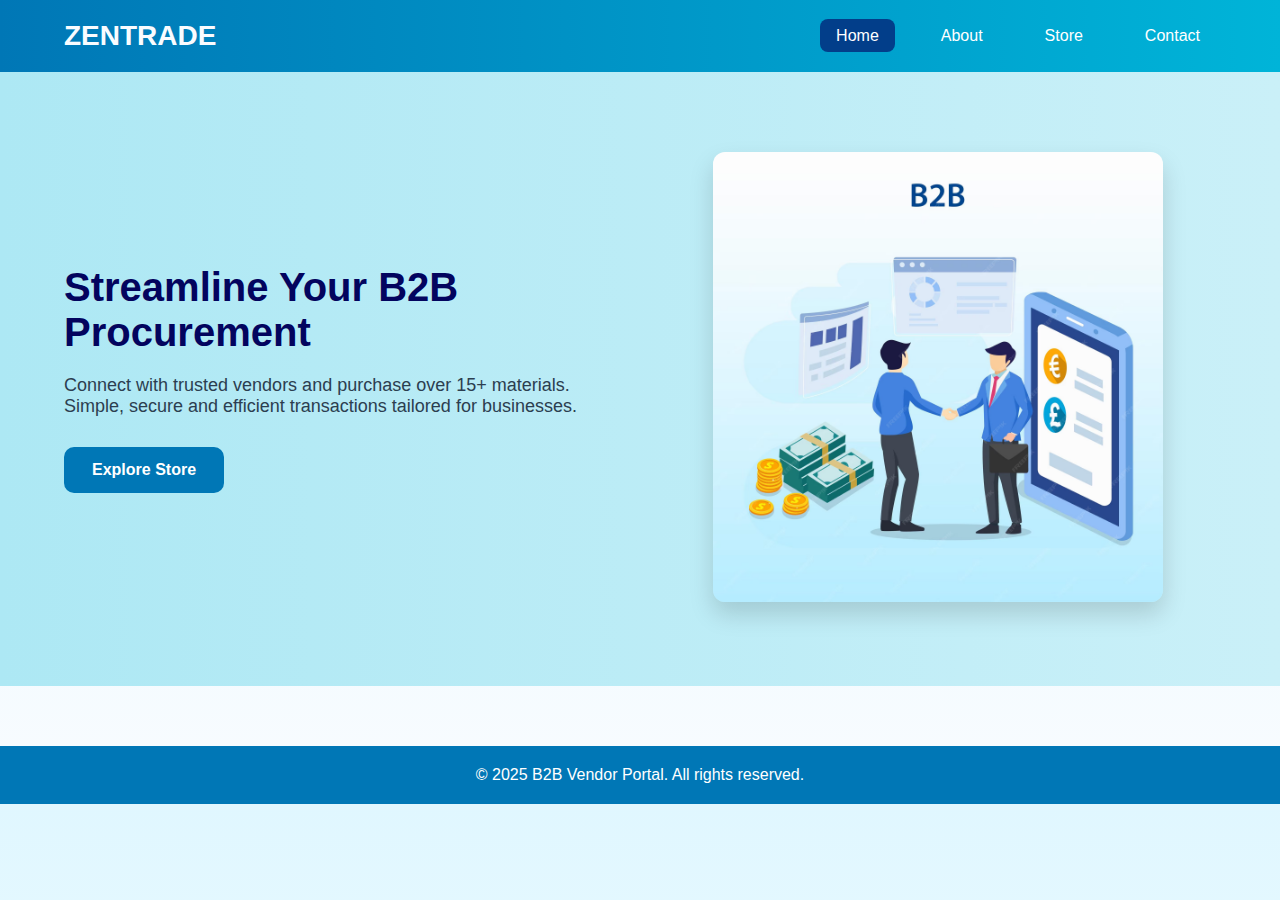
<file: index.html>
<!DOCTYPE html>
<html lang="en">
<head>
  <meta charset="UTF-8">
  <title>ZENTRADE</title>
  <link rel="stylesheet" href="style.css">
</head>
<body>
  <header class="main-header">
    <div class="container nav-container">
      <h1 class="logo">ZENTRADE</h1>
      <nav>
        <ul class="nav-links">
          <li><a href="index.html" class="active">Home</a></li>
          <li><a href="about.html">About</a></li>
          <li><a href="store.html">Store</a></li>
          <li><a href="contact.html">Contact</a></li>
        </ul>
      </nav>
    </div>
  </header>

  <section class="hero">
    <div class="container hero-content">
      <div class="hero-text">
        <h2>Streamline Your B2B Procurement</h2>
        <p>Connect with trusted vendors and purchase over 15+ materials. Simple, secure and efficient transactions tailored for businesses.</p>
        <a href="store.html" class="cta-button">Explore Store</a>
      </div>
      <div class="hero-image">
        <img src="image/home.png" alt="B2B Trade Illustration" />
      </div>
    </div>
  </section>

  <footer>
    <div class="container footer-content">
      <p>&copy; 2025 B2B Vendor Portal. All rights reserved.</p>
    </div>
  </footer>
</body>
</html>
</file>
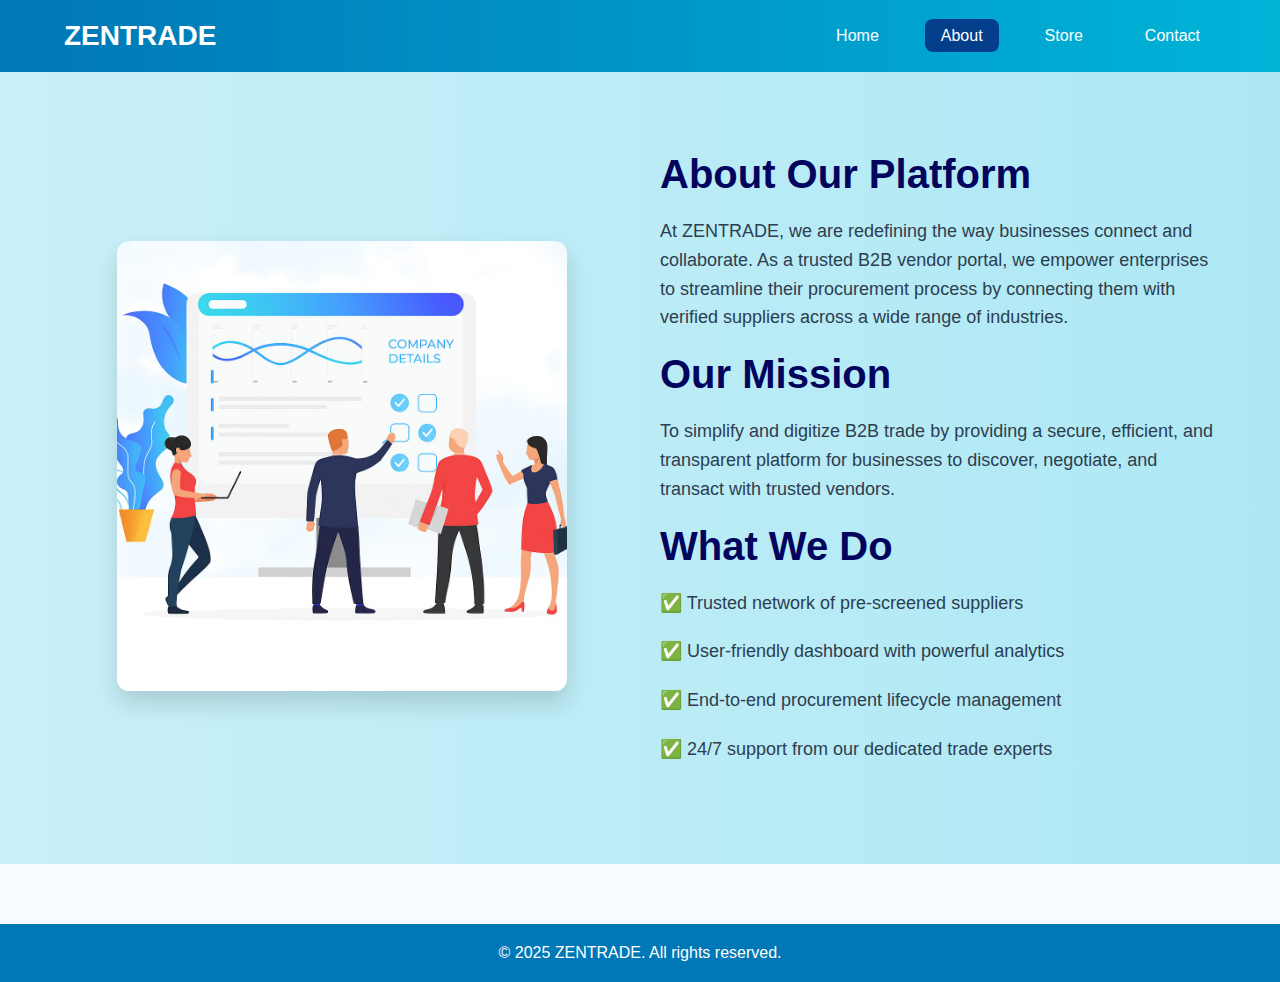
<file: about.html>
<!DOCTYPE html>
<html lang="en">
<head>
  <meta charset="UTF-8">
  <title>About Us | ZENTRADE</title>
  <style>
    * {
      margin: 0;
      padding: 0;
      box-sizing: border-box;
    }

    body {
      font-family: 'Segoe UI', sans-serif;
      background: linear-gradient(to bottom, #e0f7ff, #f9fcff);
      color: #2c3e50;
    }

    .container {
      width: 90%;
      max-width: 1200px;
      margin: auto;
    }

    .main-header {
      background: linear-gradient(90deg, #0077b6, #00b4d8);
      padding: 20px 0;
      box-shadow: 0 4px 10px rgba(0, 0, 0, 0.1);
    }

    .logo {
      color: white;
      font-size: 28px;
      font-weight: bold;
    }

    .nav-container {
      display: flex;
      justify-content: space-between;
      align-items: center;
    }

    .nav-links {
      list-style: none;
      display: flex;
      gap: 30px;
    }

    .nav-links li a {
      color: white;
      text-decoration: none;
      font-weight: 500;
      padding: 8px 16px;
      border-radius: 8px;
      transition: background 0.3s ease;
    }

    .nav-links li a:hover,
    .nav-links li a.active {
      background-color: #023e8a;
    }

    .about-section {
      background: linear-gradient(to right, #caf0f8, #ade8f4); /* matched index.html */
      padding: 80px 0;
      animation: fadeIn 0.8s ease-out;
    }

    .hero-content {
      display: flex;
      align-items: center;
      justify-content: space-between;
      flex-wrap: wrap;
      gap: 40px;
    }

    .hero-text {
      flex: 1;
      animation: slideInLeft 1s ease-out forwards;
    }

    .hero-text h2 {
      font-size: 40px;
      margin-bottom: 20px;
      color: #03045e;
    }

    .hero-text p {
      font-size: 18px;
      margin-bottom: 20px;
      max-width: 600px;
      line-height: 1.6;
    }

    .hero-image {
      flex: 1;
      text-align: center;
      animation: slideInRight 1s ease-out forwards;
    }

    .hero-image img {
      width: 100%;
      max-width: 450px;
      border-radius: 12px;
      box-shadow: 0 12px 24px rgba(0, 0, 0, 0.15);
      transition: transform 0.4s ease;
    }

    .hero-image img:hover {
      transform: scale(1.03);
    }

    footer {
      background-color: #0077b6;
      color: white;
      text-align: center;
      padding: 20px 0;
      margin-top: 60px;
    }

    @keyframes slideInLeft {
      0% { opacity: 0; transform: translateX(-50px); }
      100% { opacity: 1; transform: translateX(0); }
    }

    @keyframes slideInRight {
      0% { opacity: 0; transform: translateX(50px); }
      100% { opacity: 1; transform: translateX(0); }
    }

    @keyframes fadeIn {
      0% { opacity: 0; transform: translateY(30px); }
      100% { opacity: 1; transform: translateY(0); }
    }
  </style>
</head>
<body>
  <header class="main-header">
    <div class="container nav-container">
      <h1 class="logo">ZENTRADE</h1>
      <nav>
        <ul class="nav-links">
          <li><a href="index.html">Home</a></li>
          <li><a href="about.html" class="active">About</a></li>
          <li><a href="store.html">Store</a></li>
          <li><a href="contact.html">Contact</a></li>
          
        </ul>
      </nav>
    </div>
  </header>

  <section class="about-section">
    <div class="container hero-content">
      <div class="hero-image">
        <img src="./image/aboutb2b.jpg" alt="About ZENTRADE">
      </div>
      <div class="hero-text">
        <h2>About Our Platform</h2>
        <p>
          At ZENTRADE, we are redefining the way businesses connect and collaborate. As a trusted B2B vendor portal, we empower enterprises to streamline their procurement process by connecting them with verified suppliers across a wide range of industries.
        </p>
        <h2>Our Mission</h2>
        <p>
         To simplify and digitize B2B trade by providing a secure, efficient, and transparent platform for businesses to discover, negotiate, and transact with trusted vendors.
        </p>
        <h2>What We Do</h2>
        <p>✅ Trusted network of pre-screened suppliers</p>
        <p>✅ User-friendly dashboard with powerful analytics</p>
        <p>✅ End-to-end procurement lifecycle management</p>
        <p>✅ 24/7 support from our dedicated trade experts</p>
      </div>
    </div>
  </section>

  <footer>
    <div class="container footer-content">
      <p>&copy; 2025 ZENTRADE. All rights reserved.</p>
    </div>
  </footer>
</body>
</html>
</file>
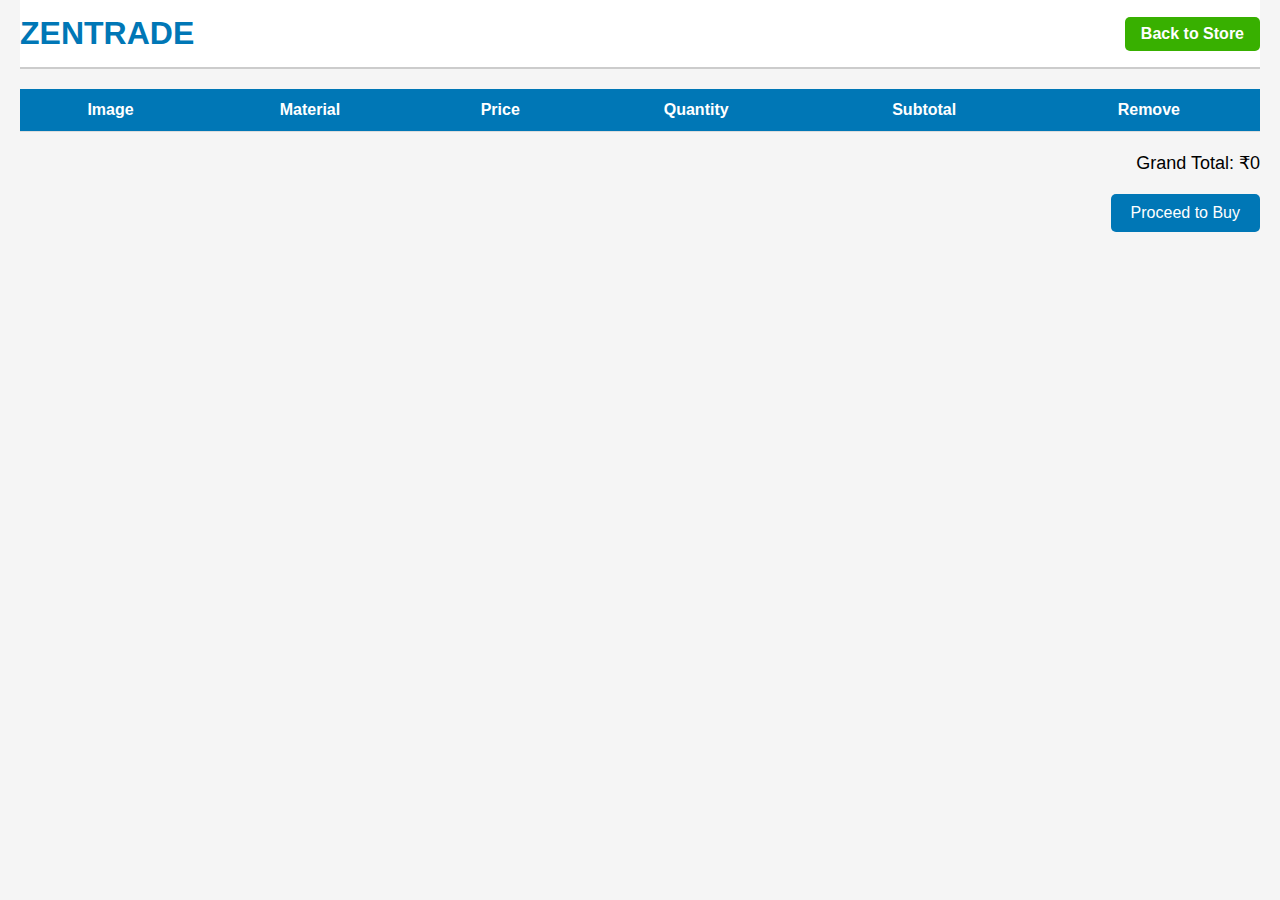
<file: cart.html>
<!DOCTYPE html>
<html lang="en">
<head>
  <meta charset="UTF-8" />
  <title>ZENTRADE - Cart</title>
  <style>
    body {
      font-family: Arial, sans-serif;
      margin: 0;
      padding: 0 20px;
      background-color: #f5f5f5;
    }

    header {
      display: flex;
      justify-content: space-between;
      align-items: center;
      padding: 15px 0;
      border-bottom: 2px solid #ccc;
      background-color: #fff;
    }

    header h1 {
      margin: 0;
      color: #0077b6;
    }

    header a {
      text-decoration: none;
      color: #0077b6;
      font-weight: bold;
    }

    table {
      width: 100%;
      border-collapse: collapse;
      margin-top: 20px;
      background-color: #fff;
    }

    th, td {
      padding: 12px;
      text-align: center;
      border-bottom: 1px solid #ddd;
    }

    th {
      background-color: #0077b6;
      color: white;
    }

    td img {
      width: 50px;
      height: 50px;
      object-fit: contain;
    }

    .store-link {
      background-color: #38b000;
      color: white;
      padding: 8px 16px;
      border-radius: 5px;
      text-decoration: none;
      font-weight: bold;
    }

    .total, .checkout {
      text-align: right;
      font-size: 18px;
      margin-top: 20px;
    }

    .checkout button {
      padding: 10px 20px;
      font-size: 16px;
      background-color: #0077b6;
      color: white;
      border: none;
      border-radius: 5px;
      cursor: pointer;
    }

    .checkout button:disabled {
      background-color: #999;
      cursor: not-allowed;
    }

    input[type="number"] {
      width: 60px;
      padding: 5px;
    }

    button.remove-btn {
      padding: 6px 10px;
      background-color: #d62828;
      color: white;
      border: none;
      border-radius: 4px;
      cursor: pointer;
    }

    button.remove-btn:hover {
      background-color: #a61c1c;
    }
  </style>
</head>
<body>

  <header>
    <h1>ZENTRADE</h1>
    <a href="store.html" class="store-link">Back to Store</a>
  </header>

  <table>
    <thead>
      <tr>
        <th>Image</th>
        <th>Material</th>
        <th>Price</th>
        <th>Quantity</th>
        <th>Subtotal</th>
        <th>Remove</th>
      </tr>
    </thead>
    <tbody id="cartBody">
      <!-- Cart items will be populated here -->
    </tbody>
  </table>

  <div class="total" id="grandTotal">Grand Total: ₹0</div>

  <div class="checkout">
<button onclick="location.href='invoice.html'">Proceed to Buy</button>
  </div>

  <script>
    const cart = JSON.parse(localStorage.getItem("cart")) || [];
    const cartBody = document.getElementById("cartBody");
    const grandTotalDisplay = document.getElementById("grandTotal");
    const buyButton = document.getElementById("buyButton");

    function updateCartDisplay() {
      cartBody.innerHTML = "";
      let grandTotal = 0;

      cart.forEach((item, index) => {
        const subtotal = item.price * item.quantity;
        grandTotal += subtotal;

        const row = document.createElement("tr");
        row.innerHTML = `
          <td><img src="${item.image}" alt="${item.name}"></td>
          <td>${item.name}</td>
          <td>₹${item.price}</td>
          <td><input type="number" min="1" value="${item.quantity}" onchange="updateQuantity(${index}, this.value)" /></td>
          <td>₹${subtotal}</td>
          <td><button class="remove-btn" onclick="removeItem(${index})">Remove</button></td>
        `;
        cartBody.appendChild(row);
      });

      grandTotalDisplay.innerText = `Grand Total: ₹${grandTotal}`;
      buyButton.disabled = cart.length === 0;
    }

    function updateQuantity(index, newQty) {
      const qty = parseInt(newQty);
      if (qty > 0) {
        cart[index].quantity = qty;
        localStorage.setItem("cart", JSON.stringify(cart));
        updateCartDisplay();
      } else {
        alert("Quantity must be at least 1");
      }
    }

    function removeItem(index) {
      cart.splice(index, 1);
      localStorage.setItem("cart", JSON.stringify(cart));
      updateCartDisplay();
    }

    function proceedToBuy() {
      if (cart.length === 0) {
        alert("Your cart is empty!");
        return;
      }

      alert("Order placed successfully! (Simulated)");
      localStorage.removeItem("cart");
      updateCartDisplay();
    }

    updateCartDisplay();
  </script>

</body>
</html>
</file>
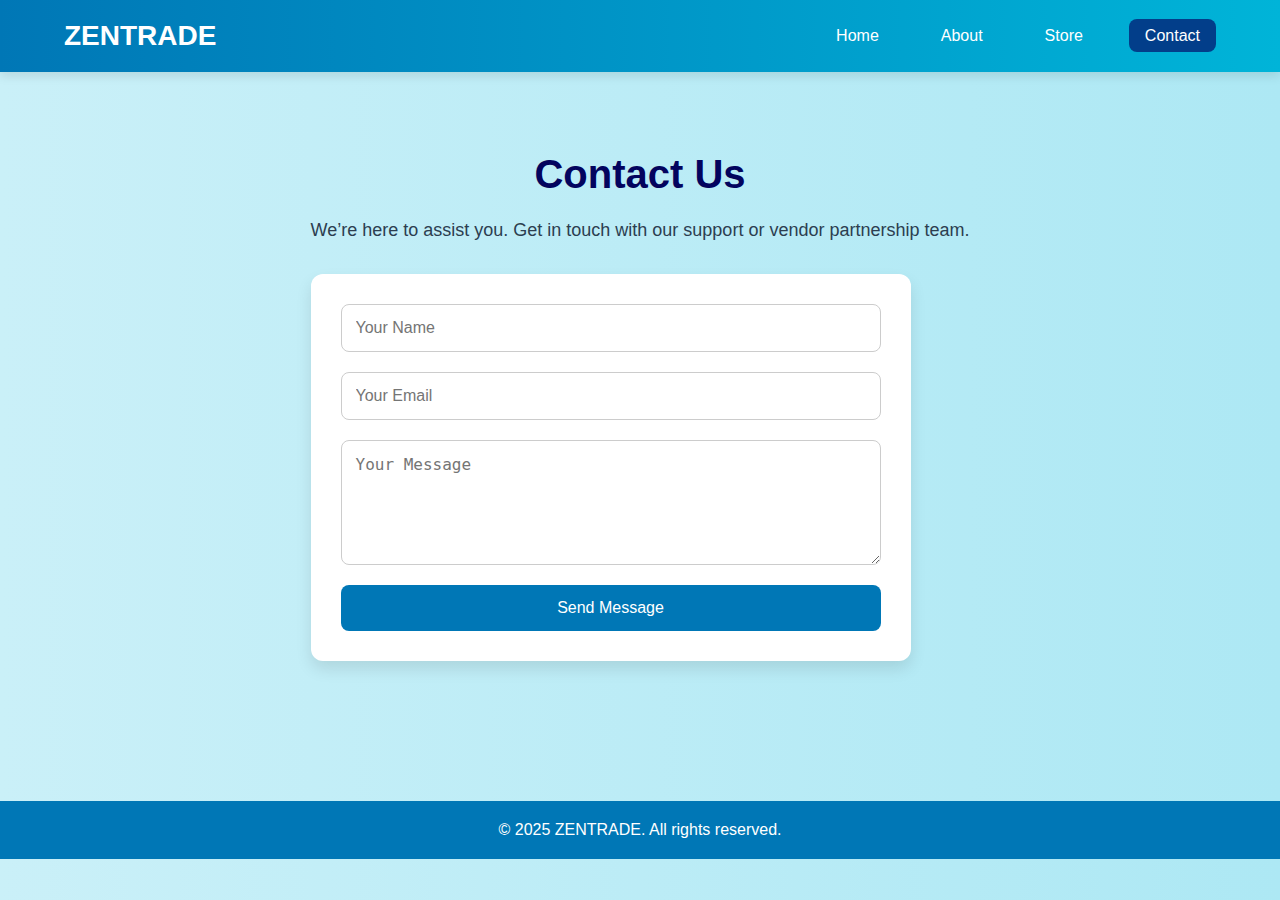
<file: contact.html>
<!DOCTYPE html>
<html lang="en">
<head>
  <meta charset="UTF-8">
  <title>Contact | ZENTRADE</title>
  <style>
    * {
      margin: 0;
      padding: 0;
      box-sizing: border-box;
    }

    body {
      font-family: 'Segoe UI', sans-serif;
      background: linear-gradient(to right, #caf0f8, #ade8f4);
      color: #2c3e50;
    }

    .container {
      width: 90%;
      max-width: 1200px;
      margin: auto;
    }

    .main-header {
      background: linear-gradient(90deg, #0077b6, #00b4d8);
      padding: 20px 0;
      box-shadow: 0 4px 10px rgba(0, 0, 0, 0.1);
    }

    .logo {
      color: white;
      font-size: 28px;
      font-weight: bold;
    }

    .nav-container {
      display: flex;
      justify-content: space-between;
      align-items: center;
    }

    .nav-links {
      list-style: none;
      display: flex;
      gap: 30px;
    }

    .nav-links li a {
      color: white;
      text-decoration: none;
      font-weight: 500;
      padding: 8px 16px;
      border-radius: 8px;
      transition: background 0.3s ease;
    }

    .nav-links li a:hover,
    .nav-links li a.active {
      background-color: #023e8a;
    }

    .contact-section {
      padding: 80px 0;
      animation: fadeIn 0.8s ease-out;
    }

    .hero-content {
      display: flex;
      justify-content: center;
      align-items: center;
      flex-direction: column;
      gap: 30px;
    }

    .hero-text {
      text-align: center;
      max-width: 700px;
      animation: slideInUp 1s ease-out forwards;
    }

    .hero-text h2 {
      font-size: 40px;
      color: #03045e;
      margin-bottom: 20px;
    }

    .hero-text p {
      font-size: 18px;
      margin-bottom: 30px;
      line-height: 1.5;
    }

    .contact-form {
      width: 100%;
      max-width: 600px;
      display: flex;
      flex-direction: column;
      gap: 20px;
      background-color: white;
      padding: 30px;
      border-radius: 12px;
      box-shadow: 0 8px 16px rgba(0, 0, 0, 0.1);
    }

    .contact-form input,
    .contact-form textarea {
      padding: 14px;
      font-size: 16px;
      border: 1px solid #ccc;
      border-radius: 8px;
      transition: border-color 0.3s ease;
    }

    .contact-form input:focus,
    .contact-form textarea:focus {
      border-color: #00b4d8;
      outline: none;
    }

    .contact-form button {
      padding: 14px;
      background-color: #0077b6;
      color: white;
      border: none;
      font-size: 16px;
      border-radius: 8px;
      cursor: pointer;
      transition: background-color 0.3s ease;
    }

    .contact-form button:hover {
      background-color: #023e8a;
    }

    footer {
      background-color: #0077b6;
      color: white;
      text-align: center;
      padding: 20px 0;
      margin-top: 60px;
    }

    @keyframes slideInUp {
      0% { opacity: 0; transform: translateY(50px); }
      100% { opacity: 1; transform: translateY(0); }
    }

    @keyframes fadeIn {
      0% { opacity: 0; }
      100% { opacity: 1; }
    }
  </style>
</head>
<body>
  <header class="main-header">
    <div class="container nav-container">
      <h1 class="logo">ZENTRADE</h1>
      <nav>
        <ul class="nav-links">
          <li><a href="index.html">Home</a></li>
          <li><a href="about.html">About</a></li>
          <li><a href="store.html">Store</a></li>
          <li><a href="contact.html" class="active">Contact</a></li>
        </ul>
      </nav>
    </div>
  </header>

  <section class="contact-section">
    <div class="container hero-content">
      <div class="hero-text">
        <h2>Contact Us</h2>
        <p>We’re here to assist you. Get in touch with our support or vendor partnership team.</p>

        <form class="contact-form" id="contactForm">
          <input type="text" id="name" placeholder="Your Name" required />
          <input type="email" id="email" placeholder="Your Email" required />
          <textarea id="message" placeholder="Your Message" rows="5" required></textarea>
          <button type="submit">Send Message</button>
        </form>
      </div>
    </div>
  </section>

  <footer>
    <div class="container footer-content">
      <p>&copy; 2025 ZENTRADE. All rights reserved.</p>
    </div>
  </footer>

  <script>
    document.getElementById("contactForm").addEventListener("submit", function (e) {
      e.preventDefault();

      const name = document.getElementById("name").value;
      const email = document.getElementById("email").value;
      const message = document.getElementById("message").value;

      fetch("http://localhost:8081/api/contact", {
        method: "POST",
        headers: { "Content-Type": "application/json" },
        body: JSON.stringify({ name, email, message })
      })
      .then(response => {
        if (!response.ok) {
          throw new Error("Network response was not ok");
        }
        alert("Message sent successfully!");
        document.getElementById("contactForm").reset();
      })
      .catch(error => {
        console.error("Error:", error);
        alert("Something went wrong. Please try again later.");
      });
    });
  </script>
</body>
</html>
</file>
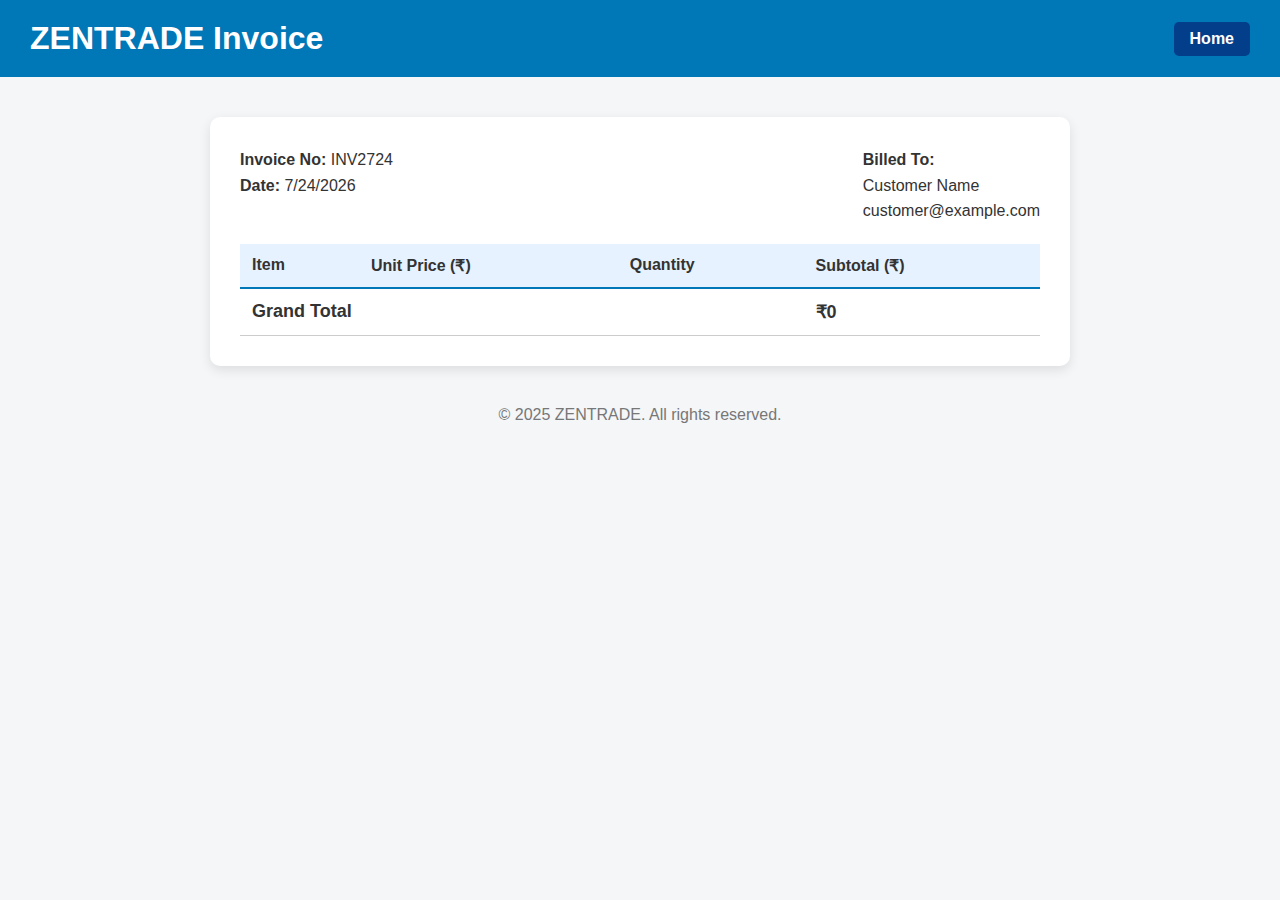
<file: invoice.html>
<!DOCTYPE html>
<html lang="en">
<head>
  <meta charset="UTF-8" />
  <title>ZENTRADE Invoice</title>
  <style>
    body {
      font-family: 'Segoe UI', sans-serif;
      margin: 0;
      padding: 0;
      background: #f4f6f8;
      color: #333;
    }

    header {
      background-color: #0077b6;
      color: white;
      padding: 20px 30px;
      display: flex;
      justify-content: space-between;
      align-items: center;
    }

    header h1 {
      margin: 0;
    }

    .home-link {
      background-color: #023e8a;
      color: white;
      padding: 8px 16px;
      border-radius: 5px;
      text-decoration: none;
      font-weight: bold;
    }

    .home-link:hover {
      background-color: #0353a4;
    }

    .invoice-box {
      background: white;
      padding: 30px;
      max-width: 800px;
      margin: 40px auto;
      border-radius: 10px;
      box-shadow: 0 4px 12px rgba(0, 0, 0, 0.1);
    }

    .invoice-header {
      display: flex;
      justify-content: space-between;
      margin-bottom: 20px;
    }

    .invoice-header div {
      line-height: 1.6;
    }

    table {
      width: 100%;
      border-collapse: collapse;
      margin-top: 20px;
    }

    th, td {
      border-bottom: 1px solid #ccc;
      padding: 12px;
      text-align: left;
    }

    th {
      background-color: #e6f2ff;
    }

    .total-row td {
      font-weight: bold;
      font-size: 18px;
      border-top: 2px solid #0077b6;
    }

    .footer {
      text-align: center;
      margin-top: 40px;
      color: #777;
    }
  </style>
</head>
<body>

<header>
  <h1>ZENTRADE Invoice</h1>
  <a href="index.html" class="home-link">Home</a>
</header>

<div class="invoice-box">
  <div class="invoice-header">
    <div>
      <strong>Invoice No:</strong> <span id="invoiceNo"></span><br>
      <strong>Date:</strong> <span id="invoiceDate"></span>
    </div>
    <div>
      <strong>Billed To:</strong><br>
      Customer Name<br>
      customer@example.com
    </div>
  </div>

  <table>
    <thead>
      <tr>
        <th>Item</th>
        <th>Unit Price (₹)</th>
        <th>Quantity</th>
        <th>Subtotal (₹)</th>
      </tr>
    </thead>
    <tbody id="invoiceItems"></tbody>
    <tfoot>
      <tr class="total-row">
        <td colspan="3">Grand Total</td>
        <td id="grandTotal">₹0</td>
      </tr>
    </tfoot>
  </table>
</div>

<div class="footer">
  &copy; 2025 ZENTRADE. All rights reserved.
</div>

<script>
 
  document.getElementById("invoiceNo").innerText = 'INV' + Math.floor(1000 + Math.random() * 9000);
  document.getElementById("invoiceDate").innerText = new Date().toLocaleDateString();

  const cart = JSON.parse(localStorage.getItem("cart")) || [];
  const tbody = document.getElementById("invoiceItems");
  let grandTotal = 0;

  cart.forEach(item => {
    const subtotal = item.price * item.quantity;
    grandTotal += subtotal;

    const row = document.createElement("tr");
    row.innerHTML = `
      <td>${item.name}</td>
      <td>₹${item.price}</td>
      <td>${item.quantity}</td>
      <td>₹${subtotal}</td>
    `;
    tbody.appendChild(row);
  });

  document.getElementById("grandTotal").innerText = "₹" + grandTotal;
   
  const user = JSON.parse(localStorage.getItem("user"));
fetch("http://localhost:8081/api/invoice/send", {
  method: "POST",
  headers: { "Content-Type": "application/json" },
  body: JSON.stringify({ name: user.name, email: user.email }),
});


</script>

</body>
</html>
</file>
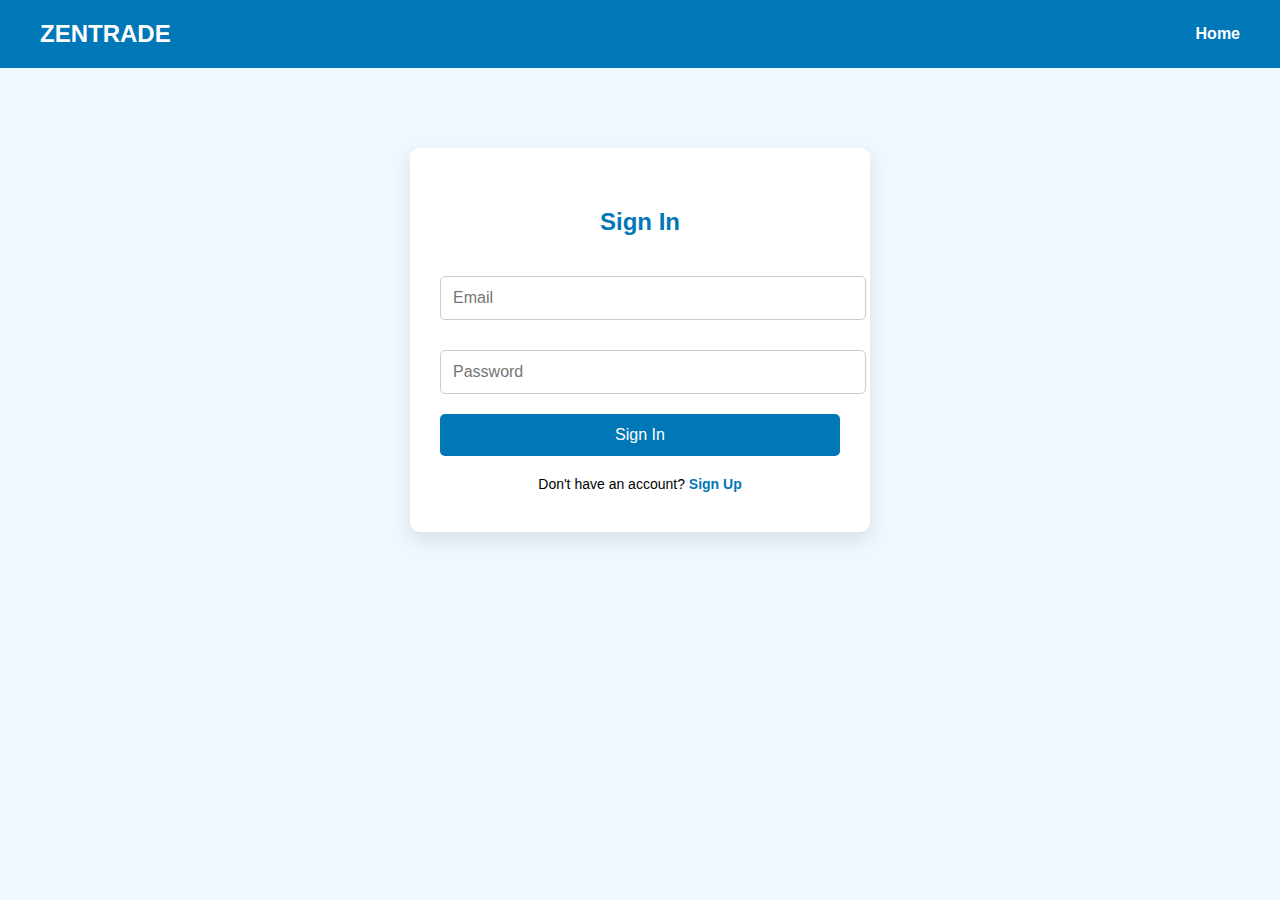
<file: signin.html>
<!DOCTYPE html>
<html lang="en">
<head>
  <meta charset="UTF-8" />
  <title>Sign In | ZENTRADE</title>
  <style>
    body {
      margin: 0;
      font-family: 'Segoe UI', sans-serif;
      background: #f0f8ff;
    }

    header {
      background-color: #0077b6;
      color: white;
      padding: 20px 40px;
      display: flex;
      justify-content: space-between;
      align-items: center;
    }

    header .logo {
      font-size: 24px;
      font-weight: bold;
    }

    header a {
      color: white;
      text-decoration: none;
      margin-left: 20px;
      font-weight: bold;
    }

    .container {
      max-width: 400px;
      margin: 80px auto;
      background-color: #ffffff;
      padding: 40px 30px;
      border-radius: 10px;
      box-shadow: 0 8px 20px rgba(0, 0, 0, 0.1);
    }

    h2 {
      text-align: center;
      margin-bottom: 30px;
      color: #0077b6;
    }

    input[type="email"],
    input[type="password"] {
      width: 100%;
      padding: 12px;
      margin: 10px 0 20px;
      border: 1px solid #ccc;
      border-radius: 5px;
      font-size: 16px;
    }

    button {
      width: 100%;
      background-color: #0077b6;
      color: white;
      padding: 12px;
      border: none;
      border-radius: 5px;
      font-size: 16px;
      cursor: pointer;
    }

    button:hover {
      background-color: #005f8f;
    }

    .signup-link {
      margin-top: 20px;
      text-align: center;
      font-size: 14px;
    }

    .signup-link a {
      color: #0077b6;
      text-decoration: none;
      font-weight: bold;
    }

    .signup-link a:hover {
      text-decoration: underline;
    }

    nav a:active, nav a:hover {
      background-color: #023e8a;
    }
  </style>
</head>
<body>
  <header>
    <div class="logo">ZENTRADE</div>
    <nav>
      <a href="index.html">Home</a>
    </nav>
  </header>

  <div class="container">
    <h2>Sign In</h2>
    <form id="signinForm">
      <input type="email" id="email" name="email" placeholder="Email" required />
      <input type="password" id="password" name="password" placeholder="Password" required />
      <button type="submit">Sign In</button>
    </form>
    <div class="signup-link">
      Don't have an account? <a href="signup.html">Sign Up</a>
    </div>
  </div>

  <script>
    document.getElementById("signinForm").addEventListener("submit", function (e) {
      e.preventDefault();

      const email = document.getElementById("email").value;
      const password = document.getElementById("password").value;

      fetch("http://localhost:8081/api/auth/signin", {
        method: "POST",
        headers: { "Content-Type": "application/json" },
        body: JSON.stringify({ email, password }),
      })
      .then(async res => {
        if (!res.ok) {
          const errMsg = await res.text();
          alert("Sign in failed: " + errMsg);
          return;
        }
        return res.json();
      })
      .then(user => {
        if (user) {
          localStorage.setItem("user", JSON.stringify(user));
          window.location.href = "store.html";
        }
      })
      .catch(err => {
        console.error("Sign in error:", err);
        alert("Something went wrong.");
      });
    });
  </script>

</body>
</html>
</file>
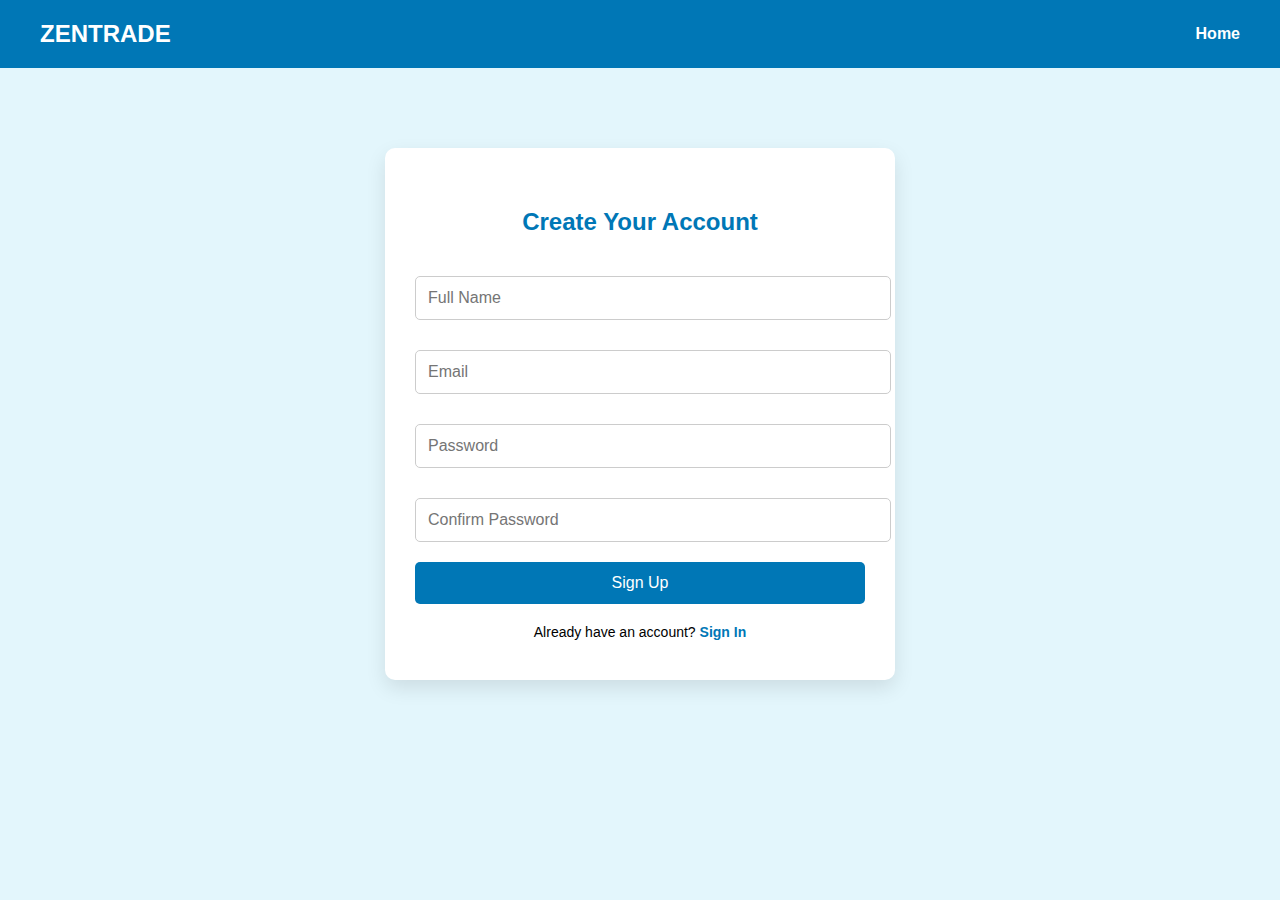
<file: signup.html>
<!DOCTYPE html>
<html lang="en">
<head>
  <meta charset="UTF-8" />
  <title>Sign Up | ZENTRADE</title>
  <style>
    
    body {
      margin: 0;
      font-family: 'Segoe UI', sans-serif;
      background: #e3f6fc;
    }

    header {
      background-color: #0077b6;
      color: white;
      padding: 20px 40px;
      display: flex;
      justify-content: space-between;
      align-items: center;
    }

    header .logo {
      font-size: 24px;
      font-weight: bold;
    }

    header a {
      color: white;
      text-decoration: none;
      margin-left: 20px;
      font-weight: bold;
    }

    .container {
      max-width: 450px;
      margin: 80px auto;
      background-color: #ffffff;
      padding: 40px 30px;
      border-radius: 10px;
      box-shadow: 0 8px 20px rgba(0, 0, 0, 0.1);
    }

    h2 {
      text-align: center;
      margin-bottom: 30px;
      color: #0077b6;
    }

    input[type="text"],
    input[type="email"],
    input[type="password"] {
      width: 100%;
      padding: 12px;
      margin: 10px 0 20px;
      border: 1px solid #ccc;
      border-radius: 5px;
      font-size: 16px;
    }

    button {
      width: 100%;
      background-color: #0077b6;
      color: white;
      padding: 12px;
      border: none;
      border-radius: 5px;
      font-size: 16px;
      cursor: pointer;
    }

    button:hover {
      background-color: #005f8f;
    }

    .signin-link {
      margin-top: 20px;
      text-align: center;
      font-size: 14px;
    }

    .signin-link a {
      color: #0077b6;
      text-decoration: none;
      font-weight: bold;
    }

    .signin-link a:hover {
      text-decoration: underline;
    }

    nav a:active , nav a:hover {
      background-color: #023e8a;
    }
  </style>
</head>
<body>
  <header>
    <div class="logo">ZENTRADE</div>
    <nav>
      <a href="index.html">Home</a>
    </nav>
  </header>

  <div class="container">
    <h2>Create Your Account</h2>
    <form id="signupForm">
      <input type="text" name="fullname" placeholder="Full Name" required />
      <input type="email" name="email" placeholder="Email" required />
      <input type="password" name="password" placeholder="Password" required />
      <input type="password" name="confirm" placeholder="Confirm Password" required />
      <button type="submit">Sign Up</button>
    </form>
    <div class="signin-link">
      Already have an account? <a href="signin.html">Sign In</a>
    </div>
  </div>

  <script>
    document.getElementById('signupForm').addEventListener('submit', function(e) {
      e.preventDefault(); 

      const fullname = this.fullname.value;
      const email = this.email.value;
      const password = this.password.value;
      const confirm = this.confirm.value;

      if (password !== confirm) {
        alert("Passwords do not match.");
        return;
      }

      fetch("http://localhost:8081/api/auth/signup", {
        method: "POST",
        headers: {
          "Content-Type": "application/json"
        },
        body: JSON.stringify({
          name: fullname,
          email: email,
          password: password
        })
      })
      .then(response => {
        if (response.ok) {
          alert("Signup successful! Redirecting to Sign In...");
          window.location.href = "signin.html";
        } else {
          return response.text().then(text => { throw new Error(text); });
        }
      })
      .catch(error => {
        console.error("Error during signup:", error);
        alert("Signup failed: " + error.message);
      });
    });
  </script>
</body>
</html>
</file>
<file: style.css>
/* Reset and base styles */
* {
  margin: 0;
  padding: 0;
  box-sizing: border-box;
}

body {
  font-family: 'Segoe UI', sans-serif;
  background: linear-gradient(to bottom, #e0f7ff, #f9fcff);
  color: #2c3e50;
}

/* Container */
.container {
  width: 90%;
  max-width: 1200px;
  margin: auto;
}

/* Header */
.main-header {
  background: linear-gradient(90deg, #0077b6, #00b4d8);
  padding: 20px 0;
  box-shadow: 0 4px 10px rgba(0, 0, 0, 0.1);
}

.logo {
  color:#f9fcff;
  font-size: 28px;
  font-weight: bold;
  
}

.nav-container {
  display: flex;
  justify-content: space-between;
  align-items: center;
}

.nav-links {
  list-style: none;
  display: flex;
  gap: 30px;
}

.nav-links li a {
  color: white;
  text-decoration: none;
  font-weight: 500;
  padding: 8px 16px;
  border-radius: 8px;
  transition: background 0.3s ease;
}

.nav-links li a:hover,
.nav-links li a.active {
  background-color: #023e8a;
}

.hero {
  padding: 80px 0;
  background: linear-gradient(to right, #ade8f4, #caf0f8);
}

.hero-content {
  display: flex;
  align-items: center;
  justify-content: space-between;
  flex-wrap: wrap;
  gap: 40px;
}

.hero-text {
  flex: 1;
  animation: slideInLeft 1s ease-out forwards;
}

.hero-text h2 {
  font-size: 40px;
  margin-bottom: 20px;
  color: #03045e;
}

.hero-text p {
  font-size: 18px;
  margin-bottom: 30px;
  max-width: 600px;
}

.cta-button {
  display: inline-block;
  padding: 14px 28px;
  background-color: #0077b6;
  color: white;
  font-weight: bold;
  text-decoration: none;
  border-radius: 10px;
  transition: transform 0.3s, background 0.3s;
}

.cta-button:hover {
  background-color: #023e8a;
  transform: scale(1.05);
}

.hero-image {
  flex: 1;
  text-align: center;
  animation: slideInRight 1s ease-out forwards;
}

.hero-image img {
  width: 100%;
  max-width: 450px;
  border-radius: 12px;
  box-shadow: 0 12px 24px rgba(0, 0, 0, 0.15);
  transition: transform 0.4s ease;
}

.hero-image img:hover {
  transform: scale(1.03);
}


footer {
  background-color: #0077b6;
  color: white;
  text-align: center;
  padding: 20px 0;
  margin-top: 60px;
}


@keyframes slideInLeft {
  0% { opacity: 0; transform: translateX(-50px); }
  100% { opacity: 1; transform: translateX(0); }
}

@keyframes slideInRight {
  0% { opacity: 0; transform: translateX(50px); }
  100% { opacity: 1; transform: translateX(0); }
}
</file>
